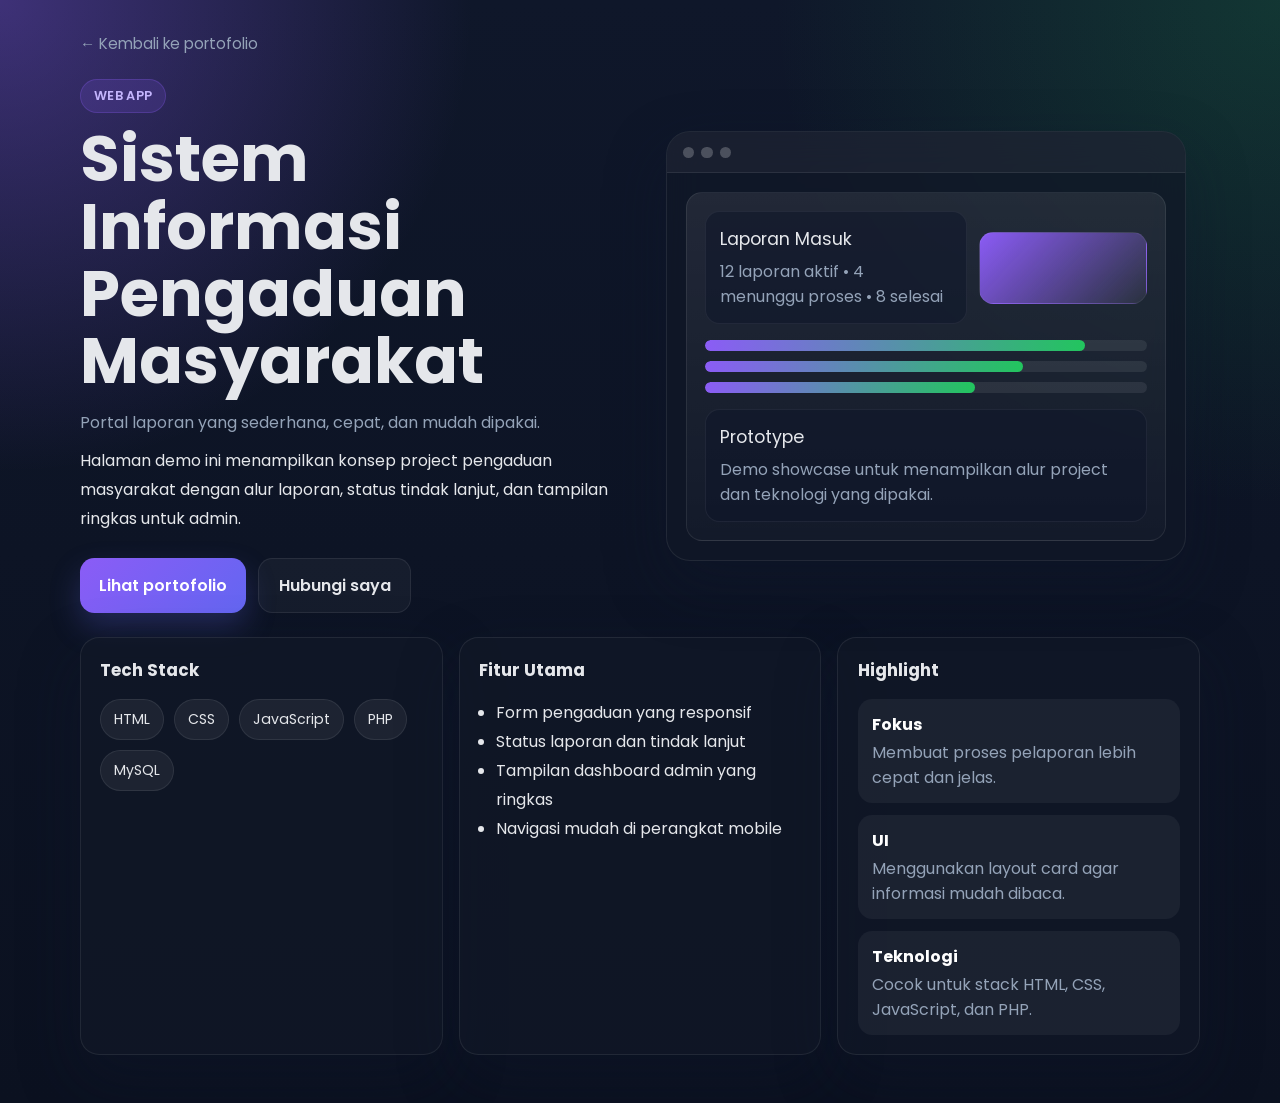
<file: project-demo.html>
<!doctype html>
<html lang="en">
  <head>
    <meta charset="UTF-8" />
    <meta http-equiv="X-UA-Compatible" content="IE=edge" />
    <meta name="viewport" content="width=device-width, initial-scale=1.0" />
    <title>Project Demo</title>
    <link rel="preconnect" href="https://fonts.googleapis.com" />
    <link rel="preconnect" href="https://fonts.gstatic.com" crossorigin />
    <link
      href="https://fonts.googleapis.com/css2?family=Poppins:wght@400;500;600;700&display=swap"
      rel="stylesheet"
    />
    <link rel="stylesheet" href="assets/css/demo.css" />
  </head>
  <body>
    <main class="demo-page">
      <section class="demo-shell container">
        <a class="demo-back" href="index.html">← Kembali ke portofolio</a>

        <div class="demo-hero">
          <div class="demo-hero-copy">
            <span class="demo-badge" id="demo-category">Project Demo</span>
            <h1 id="demo-title">Loading...</h1>
            <p id="demo-subtitle" class="demo-subtitle"></p>
            <p id="demo-description" class="demo-description"></p>

            <div class="demo-actions">
              <a class="demo-button primary" href="index.html#portofolio"
                >Lihat portofolio</a
              >
              <a class="demo-button secondary" href="index.html#contact"
                >Hubungi saya</a
              >
            </div>
          </div>

          <div class="demo-visual">
            <div class="demo-window">
              <div class="demo-window-bar">
                <span></span>
                <span></span>
                <span></span>
              </div>
              <div class="demo-window-body" id="demo-preview"></div>
            </div>
          </div>
        </div>

        <div class="demo-grid">
          <article class="demo-card">
            <h2>Tech Stack</h2>
            <div class="demo-tags" id="demo-stack"></div>
          </article>

          <article class="demo-card">
            <h2>Fitur Utama</h2>
            <ul class="demo-list" id="demo-features"></ul>
          </article>

          <article class="demo-card">
            <h2>Highlight</h2>
            <div class="demo-highlights" id="demo-highlights"></div>
          </article>
        </div>
      </section>
    </main>

    <script src="assets/js/project-demo.js"></script>
  </body>
</html>
</file>
<file: assets/css/demo.css>
:root {
  --bg: #0f172a;
  --bg-soft: #111827;
  --card: rgba(17, 24, 39, 0.72);
  --card-border: rgba(255, 255, 255, 0.08);
  --text: #e5e7eb;
  --text-soft: #94a3b8;
  --primary: #8b5cf6;
  --primary-2: #22c55e;
  --shadow: 0 24px 60px rgba(15, 23, 42, 0.35);
}

* {
  box-sizing: border-box;
}

html {
  scroll-behavior: smooth;
}

body {
  margin: 0;
  font-family: "Poppins", sans-serif;
  color: var(--text);
  background:
    radial-gradient(
      circle at top left,
      rgba(139, 92, 246, 0.38),
      transparent 28%
    ),
    radial-gradient(
      circle at top right,
      rgba(34, 197, 94, 0.18),
      transparent 30%
    ),
    linear-gradient(180deg, #0f172a 0%, #0b1120 100%);
  min-height: 100vh;
}

a {
  color: inherit;
  text-decoration: none;
}

.container {
  width: min(1120px, calc(100% - 2rem));
  margin: 0 auto;
}

.demo-page {
  padding: 2rem 0 3rem;
}

.demo-shell {
  display: grid;
  gap: 1.5rem;
}

.demo-back {
  display: inline-flex;
  width: fit-content;
  align-items: center;
  gap: 0.5rem;
  font-size: 0.95rem;
  color: var(--text-soft);
  transition: 0.3s ease;
}

.demo-back:hover {
  color: #fff;
  transform: translateX(-2px);
}

.demo-hero {
  display: grid;
  gap: 1.5rem;
  grid-template-columns: repeat(2, minmax(0, 1fr));
  align-items: center;
}

.demo-hero-copy h1 {
  margin: 0.75rem 0 1rem;
  font-size: clamp(2rem, 5vw, 4rem);
  line-height: 1.05;
}

.demo-badge {
  display: inline-flex;
  align-items: center;
  gap: 0.35rem;
  padding: 0.45rem 0.8rem;
  border-radius: 999px;
  background: rgba(139, 92, 246, 0.16);
  border: 1px solid rgba(139, 92, 246, 0.25);
  color: #c4b5fd;
  font-size: 0.8rem;
  font-weight: 600;
  letter-spacing: 0.03em;
  text-transform: uppercase;
}

.demo-subtitle {
  margin: 0 0 0.75rem;
  font-size: 1rem;
  color: var(--text-soft);
}

.demo-description {
  margin: 0;
  max-width: 58ch;
  line-height: 1.8;
  color: var(--text);
}

.demo-actions {
  display: flex;
  flex-wrap: wrap;
  gap: 0.75rem;
  margin-top: 1.5rem;
}

.demo-button {
  display: inline-flex;
  align-items: center;
  justify-content: center;
  padding: 0.9rem 1.2rem;
  border-radius: 0.9rem;
  font-weight: 600;
  transition:
    transform 0.3s ease,
    background-color 0.3s ease,
    border-color 0.3s ease;
}

.demo-button:hover {
  transform: translateY(-2px);
}

.demo-button.primary {
  background: linear-gradient(135deg, var(--primary), #6366f1);
  color: #fff;
  box-shadow: 0 14px 30px rgba(99, 102, 241, 0.25);
}

.demo-button.secondary {
  border: 1px solid var(--card-border);
  background: rgba(255, 255, 255, 0.04);
  color: var(--text);
}

.demo-visual {
  display: flex;
  justify-content: center;
}

.demo-window {
  width: 100%;
  max-width: 520px;
  border-radius: 1.5rem;
  background: var(--card);
  backdrop-filter: blur(18px);
  border: 1px solid var(--card-border);
  box-shadow: var(--shadow);
  overflow: hidden;
}

.demo-window-bar {
  display: flex;
  gap: 0.45rem;
  padding: 0.9rem 1rem;
  background: rgba(255, 255, 255, 0.04);
  border-bottom: 1px solid var(--card-border);
}

.demo-window-bar span {
  width: 0.7rem;
  height: 0.7rem;
  border-radius: 999px;
  background: rgba(255, 255, 255, 0.22);
}

.demo-window-body {
  padding: 1.2rem;
  min-height: 320px;
}

.demo-preview-panel {
  height: 100%;
  border-radius: 1rem;
  background: linear-gradient(
    180deg,
    rgba(255, 255, 255, 0.08),
    rgba(255, 255, 255, 0.02)
  );
  border: 1px solid rgba(255, 255, 255, 0.08);
  padding: 1.1rem;
  display: grid;
  gap: 1rem;
}

.demo-preview-top,
.demo-preview-stats,
.demo-preview-footer {
  display: grid;
  gap: 0.75rem;
}

.demo-preview-top {
  grid-template-columns: 1.4fr 0.9fr;
  align-items: center;
}

.demo-preview-title {
  margin: 0;
  font-size: 1.1rem;
}

.demo-preview-card,
.demo-preview-mini {
  border-radius: 0.9rem;
  background: rgba(15, 23, 42, 0.55);
  border: 1px solid rgba(255, 255, 255, 0.06);
}

.demo-preview-card {
  padding: 0.9rem;
}

.demo-preview-mini {
  height: 72px;
}

.demo-preview-row {
  display: grid;
  gap: 0.6rem;
}

.demo-preview-bar {
  height: 0.7rem;
  border-radius: 999px;
  background: rgba(255, 255, 255, 0.08);
  overflow: hidden;
}

.demo-preview-bar span {
  display: block;
  height: 100%;
  border-radius: inherit;
  background: linear-gradient(90deg, var(--primary), var(--primary-2));
}

.demo-grid {
  display: grid;
  gap: 1rem;
  grid-template-columns: repeat(3, minmax(0, 1fr));
}

.demo-card {
  padding: 1.2rem;
  border-radius: 1.2rem;
  background: var(--card);
  border: 1px solid var(--card-border);
  box-shadow: var(--shadow);
}

.demo-card h2 {
  margin: 0 0 1rem;
  font-size: 1.05rem;
}

.demo-tags {
  display: flex;
  flex-wrap: wrap;
  gap: 0.65rem;
}

.demo-tag {
  padding: 0.55rem 0.8rem;
  border-radius: 999px;
  background: rgba(255, 255, 255, 0.06);
  border: 1px solid rgba(255, 255, 255, 0.08);
  color: var(--text);
  font-size: 0.88rem;
}

.demo-list {
  margin: 0;
  padding-left: 1.1rem;
  color: var(--text);
  line-height: 1.8;
}

.demo-highlights {
  display: grid;
  gap: 0.75rem;
}

.demo-highlight {
  padding: 0.8rem 0.9rem;
  border-radius: 0.9rem;
  background: rgba(255, 255, 255, 0.05);
  color: var(--text-soft);
}

.demo-highlight strong {
  display: block;
  margin-bottom: 0.2rem;
  color: #fff;
}

@media screen and (max-width: 900px) {
  .demo-hero,
  .demo-grid {
    grid-template-columns: 1fr;
  }
}

@media screen and (max-width: 560px) {
  .demo-page {
    padding-top: 1.1rem;
  }

  .demo-actions {
    flex-direction: column;
  }

  .demo-button {
    width: 100%;
  }
}
</file>
